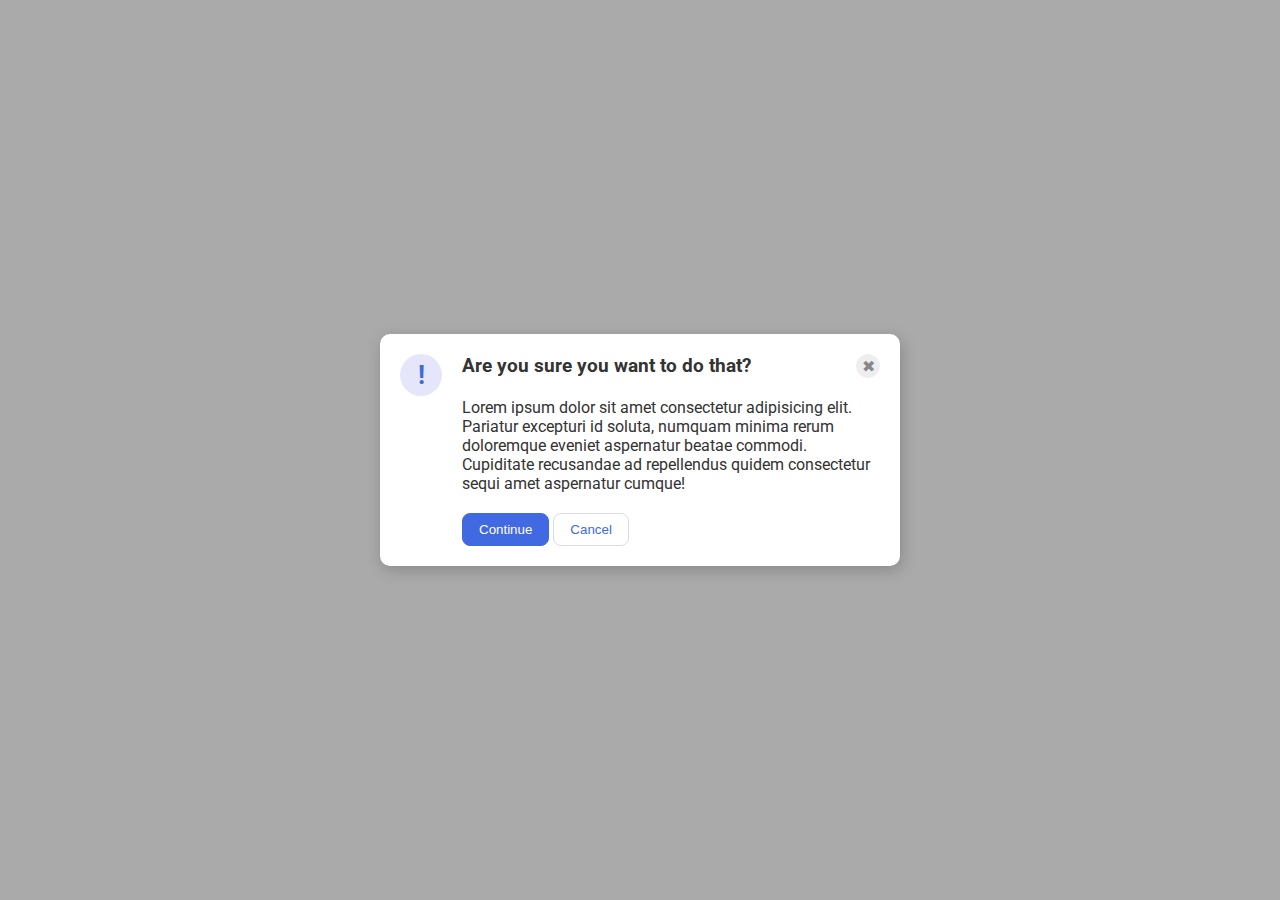
<file: flex/05-flex-modal/index.html>
<!DOCTYPE html>
<html lang="en">
  <head>
    <meta charset="UTF-8">
    <meta http-equiv="X-UA-Compatible" content="IE=edge">
    <meta name="viewport" content="width=device-width, initial-scale=1.0">
    <link rel="stylesheet" href="style.css">
    <title>Modal</title>
  </head>
  <body>
    <div class="modal">
      <div class="icon">!</div>
      <div class = "text-message">
        <div class="first-line">
          <div class="header">Are you sure you want to do that?</div>
          <button class="close-button">✖</button>
        </div>
        <div class="text">Lorem ipsum dolor sit amet consectetur adipisicing elit. Pariatur excepturi id soluta, numquam minima rerum doloremque eveniet aspernatur beatae commodi. Cupiditate recusandae ad repellendus quidem consectetur sequi amet aspernatur cumque!</div>
        <div class="last-line">
          <button class="continue">Continue</button>
          <button class="cancel">Cancel</button>
        </div>
      </div>
    </div>
  </body>
</html>
</file>
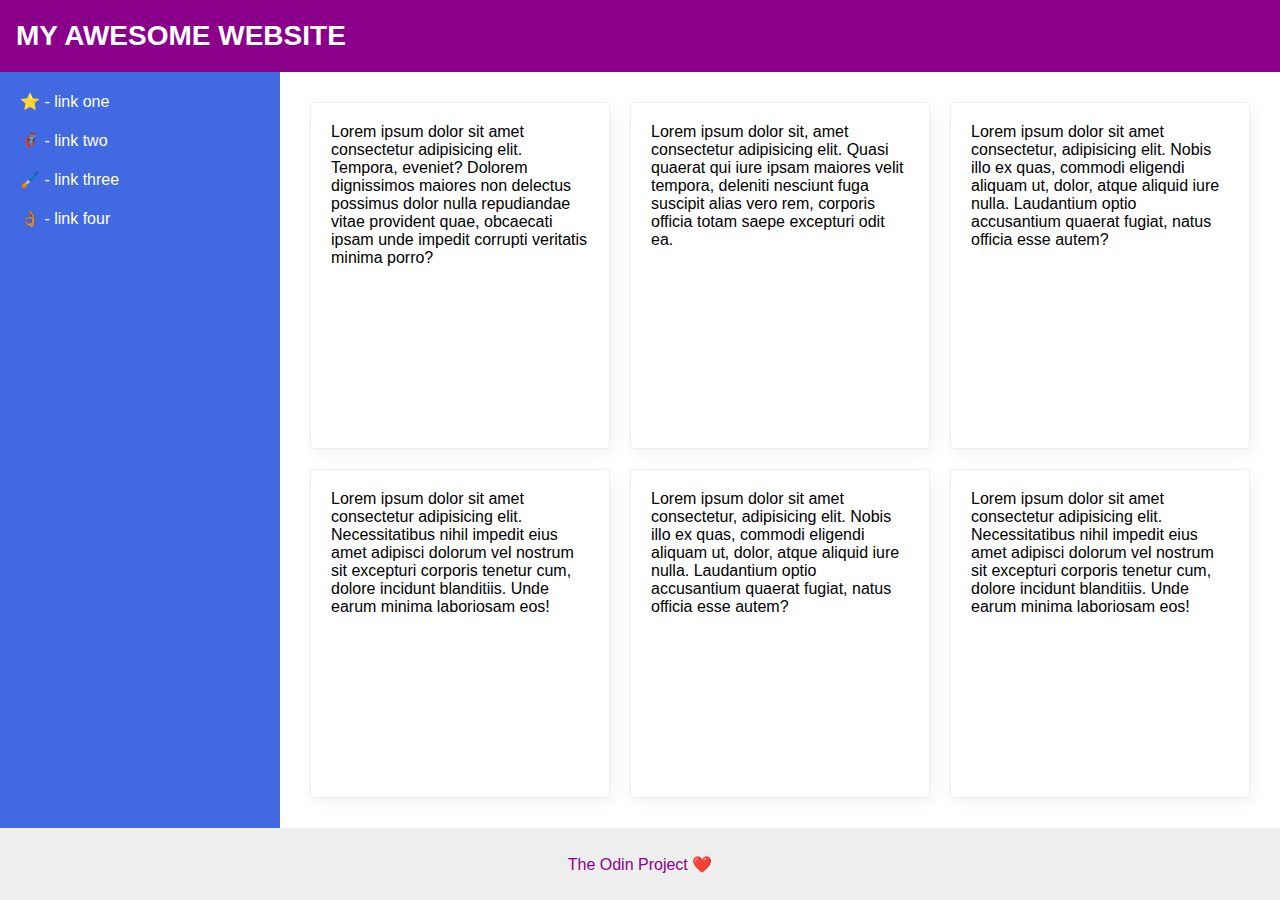
<file: flex/07-flex-layout-2/index.html>
<!DOCTYPE html>
<html lang="en">
  <head>
    <meta charset="UTF-8">
    <meta http-equiv="X-UA-Compatible" content="IE=edge">
    <meta name="viewport" content="width=device-width, initial-scale=1.0">
    <title>The Holy Grail</title>
    <link rel="stylesheet" href="style.css">
  </head>
  <body>
    <div class="header">
      MY AWESOME WEBSITE
    </div>
    
    <div class="content">
      <div class="sidebar">
        <ul>
          <li><a href="#">⭐ - link one</a></li>
          <li><a href="#">🦸🏽‍♂️ - link two</a></li>
          <li><a href="#">🖌️ - link three</a></li>
          <li><a href="#">👌🏽 - link four</a></li>
        </ul>
      </div>
      
      <div class ="card-container">
        <div class="card">Lorem ipsum dolor sit amet consectetur adipisicing elit. Tempora, eveniet? Dolorem dignissimos maiores non delectus possimus dolor nulla repudiandae vitae provident quae, obcaecati ipsam unde impedit corrupti veritatis minima porro?</div>
        <div class="card">Lorem ipsum dolor sit, amet consectetur adipisicing elit. Quasi quaerat qui iure ipsam maiores velit tempora, deleniti nesciunt fuga suscipit alias vero rem, corporis officia totam saepe excepturi odit ea.</div>
        <div class="card">Lorem ipsum dolor sit amet consectetur, adipisicing elit. Nobis illo ex quas, commodi eligendi aliquam ut, dolor, atque aliquid iure nulla. Laudantium optio accusantium quaerat fugiat, natus officia esse autem?</div>
        <div class="card">Lorem ipsum dolor sit amet consectetur adipisicing elit. Necessitatibus nihil impedit eius amet adipisci dolorum vel nostrum sit excepturi corporis tenetur cum, dolore incidunt blanditiis. Unde earum minima laboriosam eos!</div>
        <div class="card">Lorem ipsum dolor sit amet consectetur, adipisicing elit. Nobis illo ex quas, commodi eligendi aliquam ut, dolor, atque aliquid iure nulla. Laudantium optio accusantium quaerat fugiat, natus officia esse autem?</div>
        <div class="card">Lorem ipsum dolor sit amet consectetur adipisicing elit. Necessitatibus nihil impedit eius amet adipisci dolorum vel nostrum sit excepturi corporis tenetur cum, dolore incidunt blanditiis. Unde earum minima laboriosam eos!</div>
      </div>
    </div>
    
    <div class="footer">
      The Odin Project ❤️
    </div>
  </body>
</html>
</file>
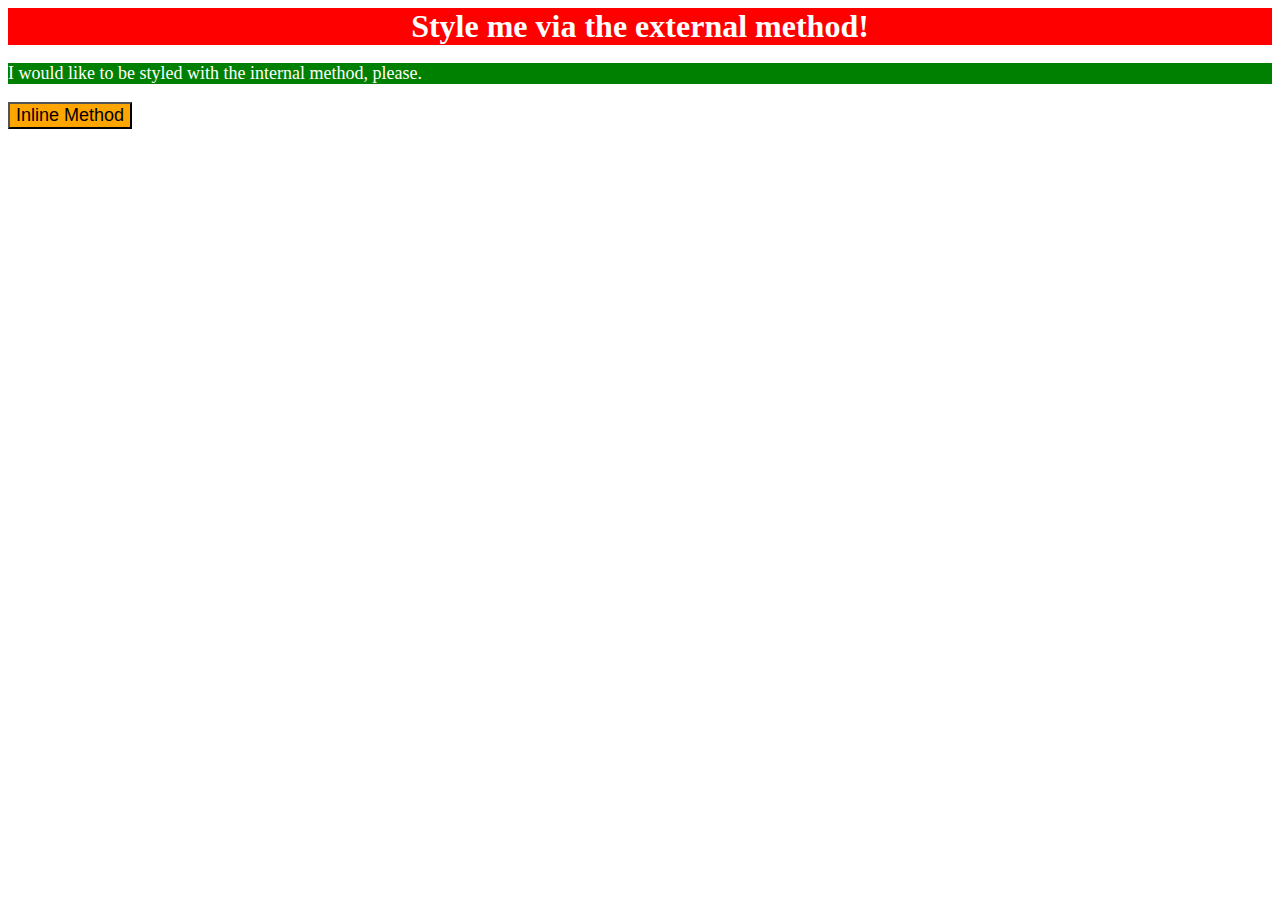
<file: foundations/01-css-methods/index.html>
<!DOCTYPE html>
<html lang="en">
  <head>
    <meta charset="UTF-8">
    <meta http-equiv="X-UA-Compatible" content="IE=edge">
    <meta name="viewport" content="width=device-width, initial-scale=1.0">
    <link rel ="stylesheet" href="styles.css">
    <style>
      p {
        background-color: green;
        color: white;
        font-size: 18px;
      }
    </style>
    <title>Methods for Adding CSS</title>
  </head>
  <body>
    <div>Style me via the external method!</div>
    <p>I would like to be styled with the internal method, please.</p>
    <button style="background-color: orange; font-size: 18px;">Inline Method</button>
  </body>
</html>
</file>
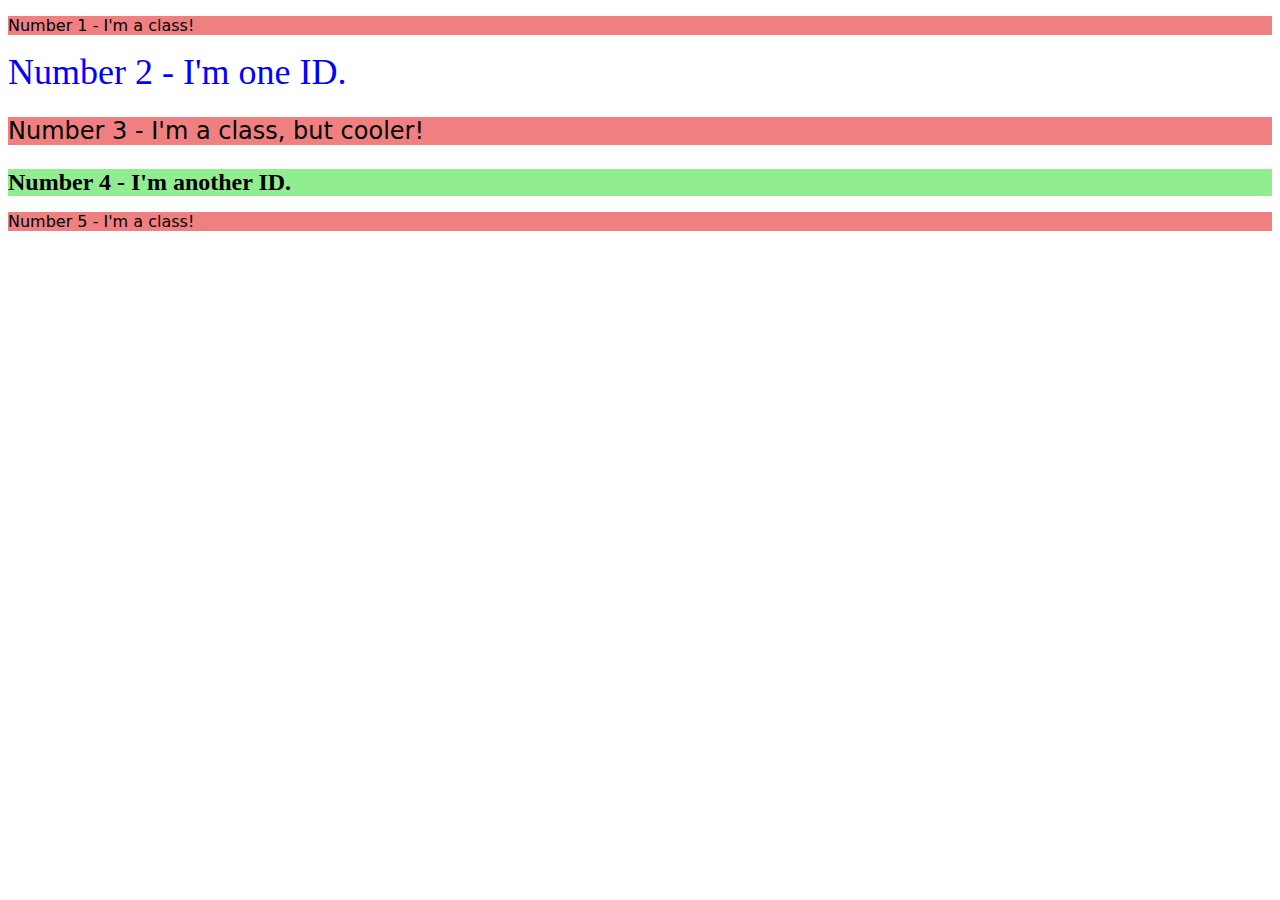
<file: foundations/02-class-id-selectors/index.html>
<!DOCTYPE html>
<html lang="en">
  <head>
    <meta charset="UTF-8">
    <meta http-equiv="X-UA-Compatible" content="IE=edge">
    <meta name="viewport" content="width=device-width, initial-scale=1.0">
    <title>Class and ID Selectors</title>
    <link rel="stylesheet" href="style.css">
  </head>
  <body>
    <p class="odd">Number 1 - I'm a class!</p>
    <div id="second">Number 2 - I'm one ID.</div>
    <p class="odd font24">Number 3 - I'm a class, but cooler!</p>
    <div id="fourth" class="font24">Number 4 - I'm another ID.</div>
    <p class="odd">Number 5 - I'm a class!</p>
  </body>
</html>
</file>
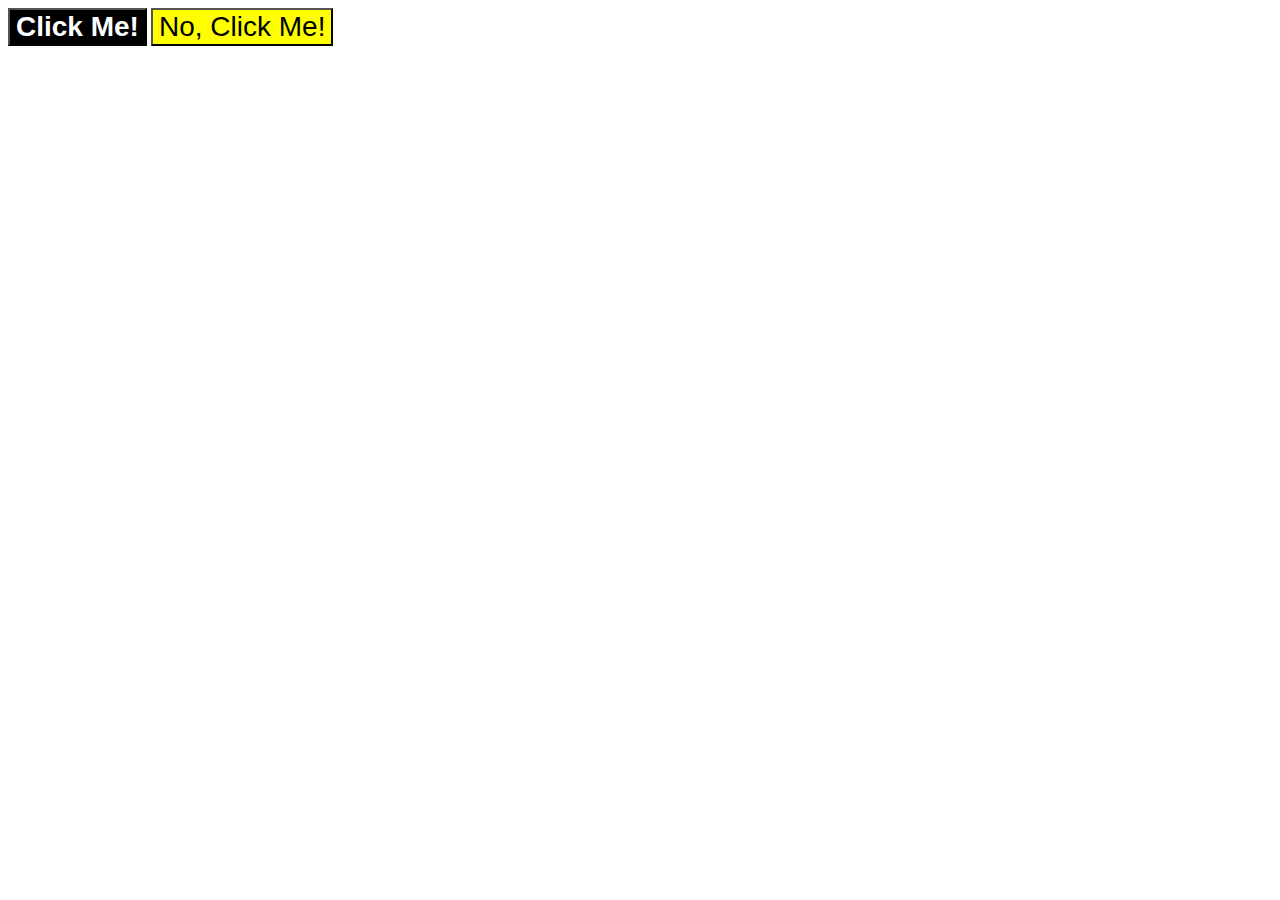
<file: foundations/03-grouping-selectors/index.html>
<!DOCTYPE html>
<html lang="en">
  <head>
    <meta charset="UTF-8">
    <meta http-equiv="X-UA-Compatible" content="IE=edge">
    <meta name="viewport" content="width=device-width, initial-scale=1.0">
    <title>Grouping Selectors</title>
    <link rel="stylesheet" href="style.css">
  </head>
  <body>
    <button class="one">Click Me!</button>
    <button class="two">No, Click Me!</button>
  </body>
</html>
</file>
<file: flex/05-flex-modal/style.css>
@import url('https://fonts.googleapis.com/css2?family=Roboto:wght@400;700&display=swap');

html, body {
  height: 100%;
}

body {
  font-family: Roboto, sans-serif;
  margin: 0;
  background: #aaa;
  color: #333;
  /* I'll give you this one for free lol */
  display: flex;
  align-items: center;
  justify-content: center;
}

.modal {
  display:flex;
  gap:20px;
  background: white;
  width: 480px;
  border-radius: 10px;
  padding: 20px;
  box-shadow: 2px 4px 16px rgba(0,0,0,.2);
}

.icon {
  color: royalblue;
  font-size: 26px;
  font-weight: 700;
  background: lavender;
  width: 42px;
  height: 42px;
  border-radius: 50%;
  display: flex;
  align-items: center;
  justify-content: center;
  flex-shrink:0;
}

.close-button {
  background: #eee;
  border-radius: 50%;
  color: #888;
  font-weight: 400;
  font-size: 16px;
  height: 24px;
  width: 24px;
  display: flex;
  align-items: center;
  justify-content: center;
  border: 1px solid #eee;
  padding: 0;
  flex-shrink:0;
}

.text-message {
  display: flex;
  flex-direction: column;
  gap: 20px;
}

.header{
  font-size: larger;
  font-weight: bolder;
}

.first-line {
  display:flex;
  justify-content: space-between;
}

button {
  cursor: pointer;
  padding: 8px 16px;
  border-radius: 8px;
}

button.continue {
  background: royalblue;
  border: 1px solid royalblue;
  color: white;
}

button.cancel {
  background: white;
  border: 1px solid #ddd;
  color: royalblue;
}
</file>
<file: flex/07-flex-layout-2/style.css>
body {
  font-family: -apple-system, BlinkMacSystemFont, 'Segoe UI', Roboto, Oxygen, Ubuntu, Cantarell, 'Open Sans', 'Helvetica Neue', sans-serif;
  margin: 0;
  min-height: 100vh;
  display:flex;
  flex-direction: column;
}

ul, li, a {
  text-decoration: none;
  list-style: none;
  padding: 0;
  margin: 0;
}
li {
  margin-bottom: 20px;
}

.header {
  box-sizing: border-box;
  height: 72px;
  background: darkmagenta;
  color: white;
  font-size: 28px;
  padding: 0 16px;
  font-weight: 700;
  display:flex;
  align-items: center;
}

.footer {
  height: 72px;
  background: #eee;
  color: darkmagenta;
  display:flex;
  align-items: center;
  justify-content: center;
}

.content {
  flex: 1;
  display: flex;
}

.sidebar {
  box-sizing: border-box;
  flex: 2;
  width: 300px;
  padding:20px;
  background: royalblue;
  box-sizing: border-box;
}

.sidebar a{
  color:white;
}

.card-container {
  flex: 8;
  display:flex;
  flex-wrap: wrap;
  padding:20px;
}

.card {
  margin:10px;
  width: 300px;
  padding:20px;
  box-sizing: border-box;
  border: 1px solid #eee;
  box-shadow: 2px 4px 16px rgba(0,0,0,.06);
  border-radius: 4px;
}
</file>
<file: foundations/01-css-methods/styles.css>
div {
    background-color: red;
    color: white;
    font-size: 32px;
    text-align: center;
    font-weight: 700;
}
</file>
<file: foundations/02-class-id-selectors/style.css>
.odd{
    background-color: lightcoral;
    font-family: "Verdana", "DejaVu Sans", "sans-serif";
}

.font24 {
    font-size: 24px;
}

#second {
    color: blue;
    font-size: 36px;
}


#fourth {
    background-color: lightgreen;
    font-weight: 700;
}
</file>
<file: foundations/03-grouping-selectors/style.css>
.one, .two {
    font-size: 28px;
    font-family: "Helvetica", "Times New Roman", "sans-serif";
}
.two {
    background-color: yellow;
}
.one{
    background-color: black;
    color: white;
    font-weight: bold;
}
</file>
